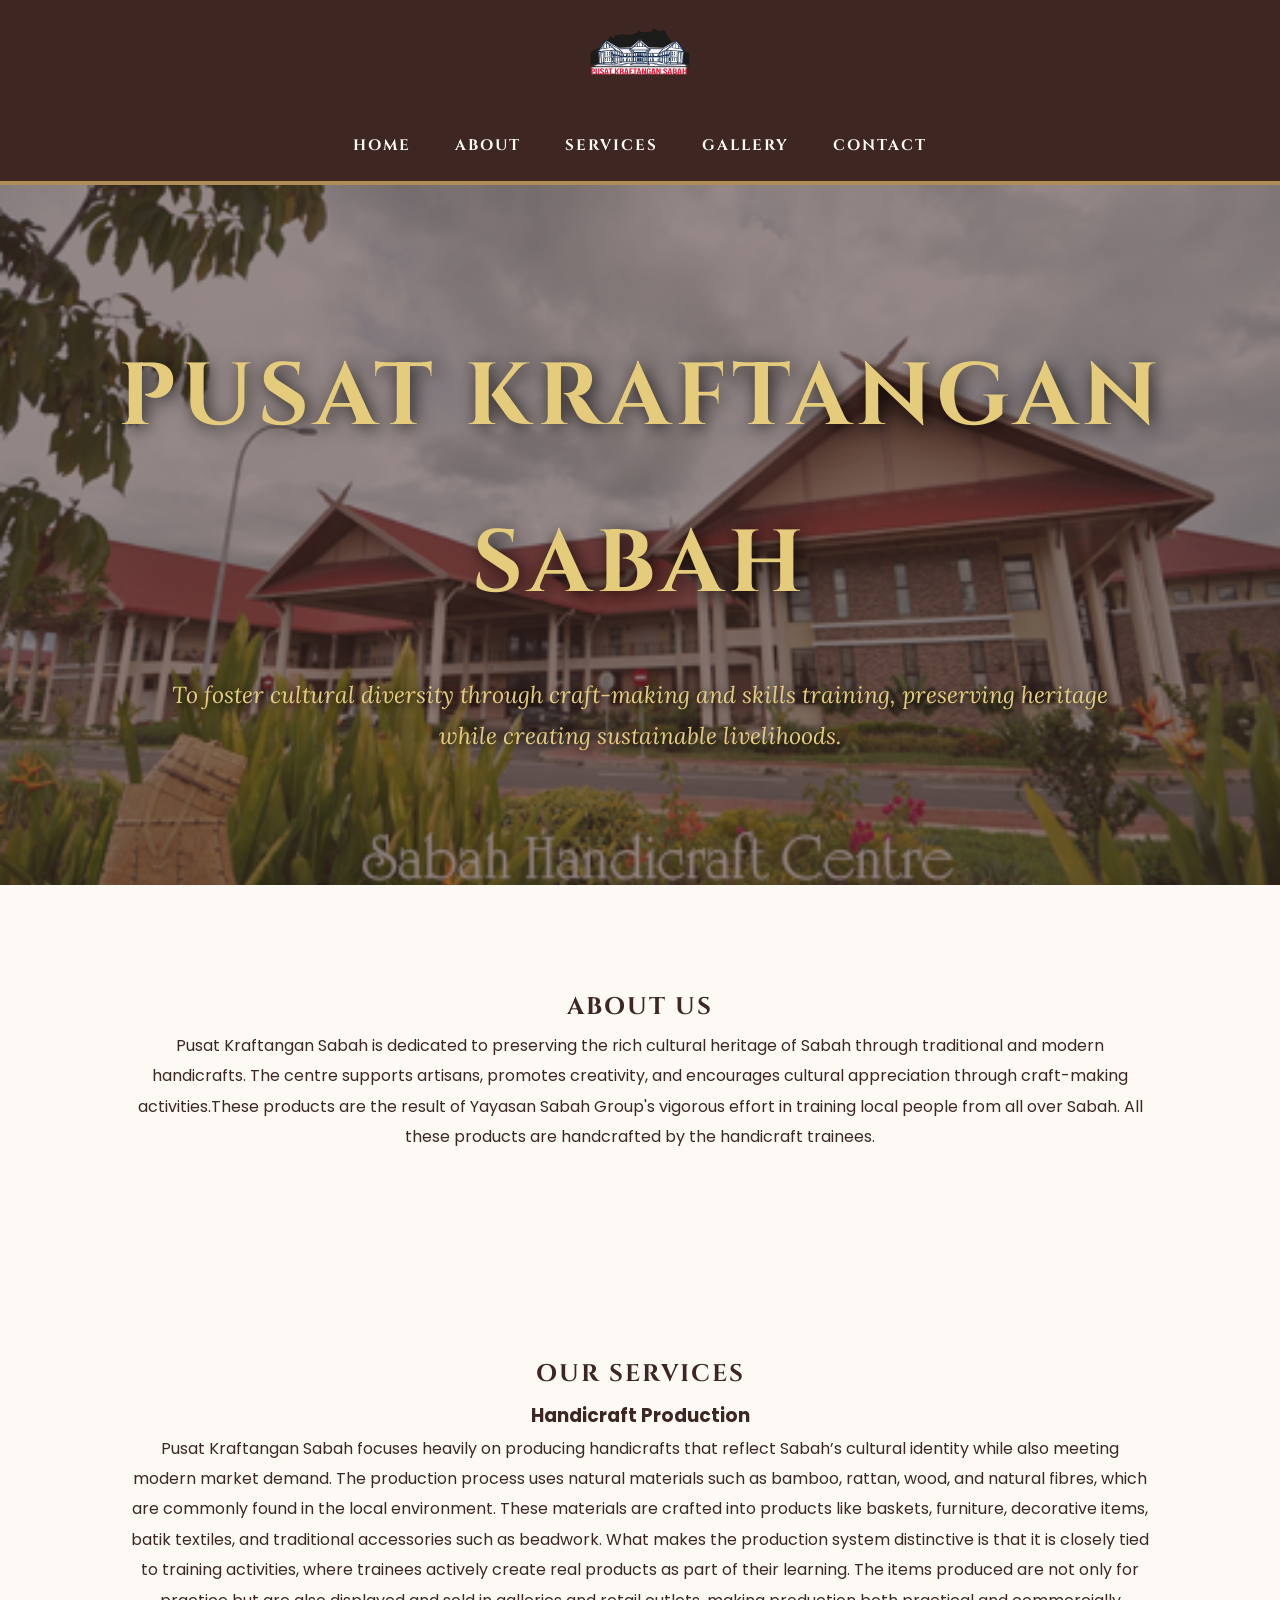
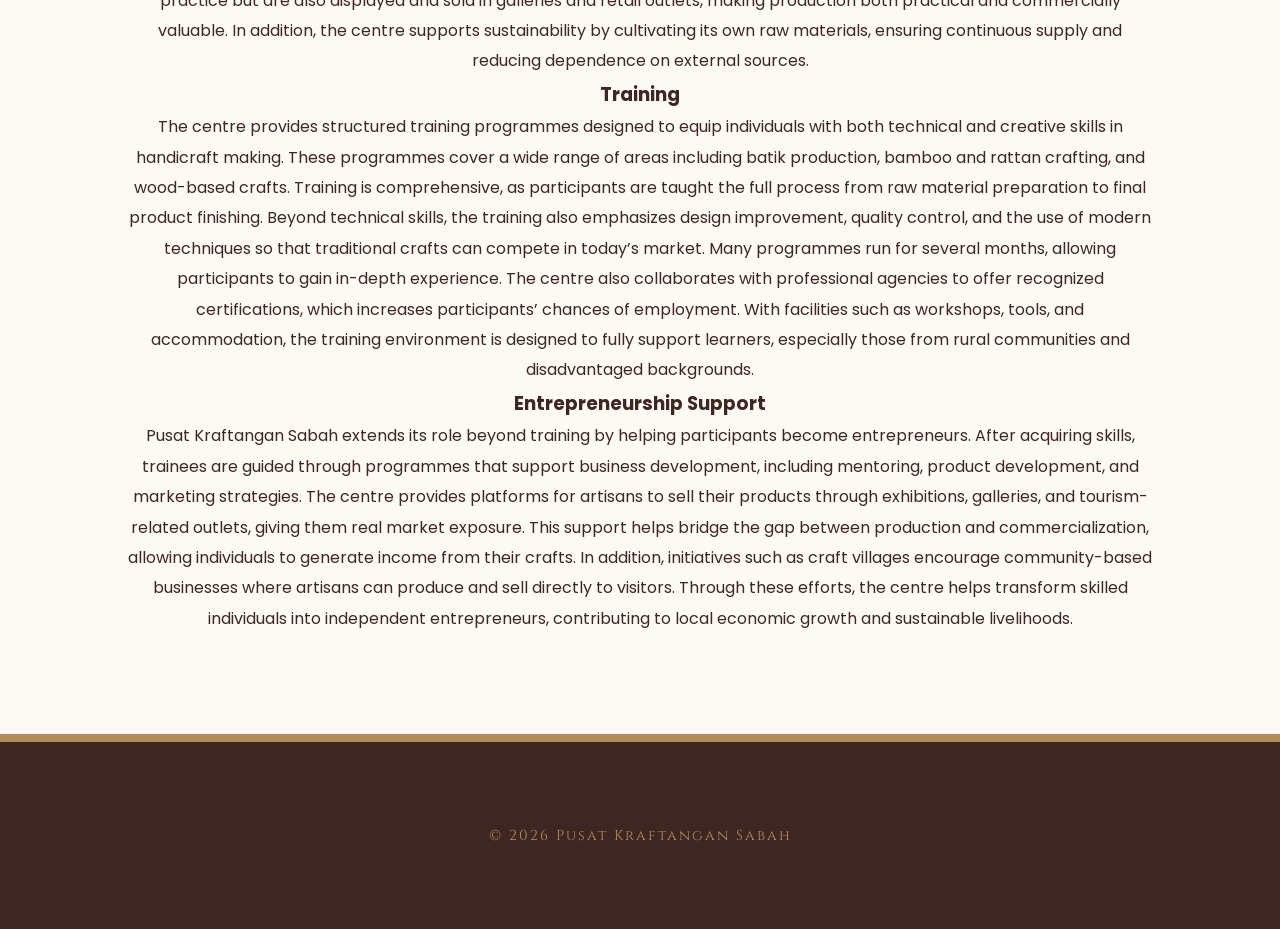
<file: index.html>
<!DOCTYPE html>
<html lang="en">
<head>
<meta charset="UTF-8">
<title>Pusat Kraftangan Sabah</title>
<link rel="stylesheet" href="css/style.css">
</head>

<body>

<header>

<div class="logo">
<img src="images/logo.png" alt="PKS Logo">
</div>

<nav>
<a href="index.html">Home</a>
<a href="about.html">About</a>
<a href="services.html">Services</a>
<a href="gallery.html">Gallery</a>
<a href="contact.html">Contact</a>
</nav>

</header>


<section class="hero">

<img src="images/hero.jpg.png" alt="Pusat Kraftangan Sabah">

<div class="hero-text">
<h1>Pusat Kraftangan Sabah</h1>

<p>
To foster cultural diversity through craft-making and skills training,
preserving heritage while creating sustainable livelihoods.
</p>

</div>

</section>


<section class="home-about">

<h2>About Us</h2>

<p>
Pusat Kraftangan Sabah is dedicated to preserving the rich cultural
heritage of Sabah through traditional and modern handicrafts.
The centre supports artisans, promotes creativity, and encourages
cultural appreciation through craft-making activities.These products are the result of 
Yayasan Sabah Group's vigorous effort in training local people from all over Sabah. 
All these products are handcrafted by the handicraft trainees.
</p>

</section>


<section class="home-services">

<h2>Our Services</h2>

<div class="services-preview">

<div>
<h3>Handicraft Production</h3>
<p>Pusat Kraftangan Sabah focuses heavily on producing handicrafts that reflect Sabah’s cultural identity while also meeting modern market demand.
   The production process uses natural materials such as bamboo, rattan, wood, and natural fibres, which are commonly found in the local environment.
   These materials are crafted into products like baskets, furniture, decorative items, batik textiles, and traditional accessories such as beadwork.
   What makes the production system distinctive is that it is closely tied to training activities, 
   where trainees actively create real products as part of their learning.
   The items produced are not only for practice but are also displayed and sold in galleries and retail outlets,
   making production both practical and commercially valuable. In addition, the centre supports sustainability by cultivating its own raw materials,
   ensuring continuous supply and reducing dependence on external sources.</p>
</div>

<div>
<h3>Training</h3>
<p>The centre provides structured training programmes designed to equip individuals with both technical and creative skills in handicraft making. 
   These programmes cover a wide range of areas including batik production, bamboo and rattan crafting, and wood-based crafts.
   Training is comprehensive, as participants are taught the full process from raw material preparation to final product finishing. 
   Beyond technical skills, the training also emphasizes design improvement, quality control, and the use of modern techniques so that 
   traditional crafts can compete in today’s market. Many programmes run for several months, allowing participants to gain in-depth experience.
   The centre also collaborates with professional agencies to offer recognized certifications, which increases participants’ chances of employment.
   With facilities such as workshops, tools, and accommodation, the training environment is designed to fully support learners, 
   especially those from rural communities and disadvantaged backgrounds.</p>
</div>

<div>
<h3>Entrepreneurship Support </h3>
<p>Pusat Kraftangan Sabah extends its role beyond training by helping participants become entrepreneurs. 
   After acquiring skills, trainees are guided through programmes that support business development, including mentoring, product development, 
   and marketing strategies. The centre provides platforms for artisans to sell their products through exhibitions, galleries, and tourism-related outlets, 
   giving them real market exposure. This support helps bridge the gap between production and commercialization, 
   allowing individuals to generate income from their crafts. In addition, initiatives such as craft villages encourage community-based businesses 
   where artisans can produce and sell directly to visitors. 
   Through these efforts, the centre helps transform skilled individuals into independent entrepreneurs, 
   contributing to local economic growth and sustainable livelihoods.</p>
</div>

</div>

</section>


<footer>

<p>© 2026 Pusat Kraftangan Sabah</p>

</footer>

</body>
</html>
</file>
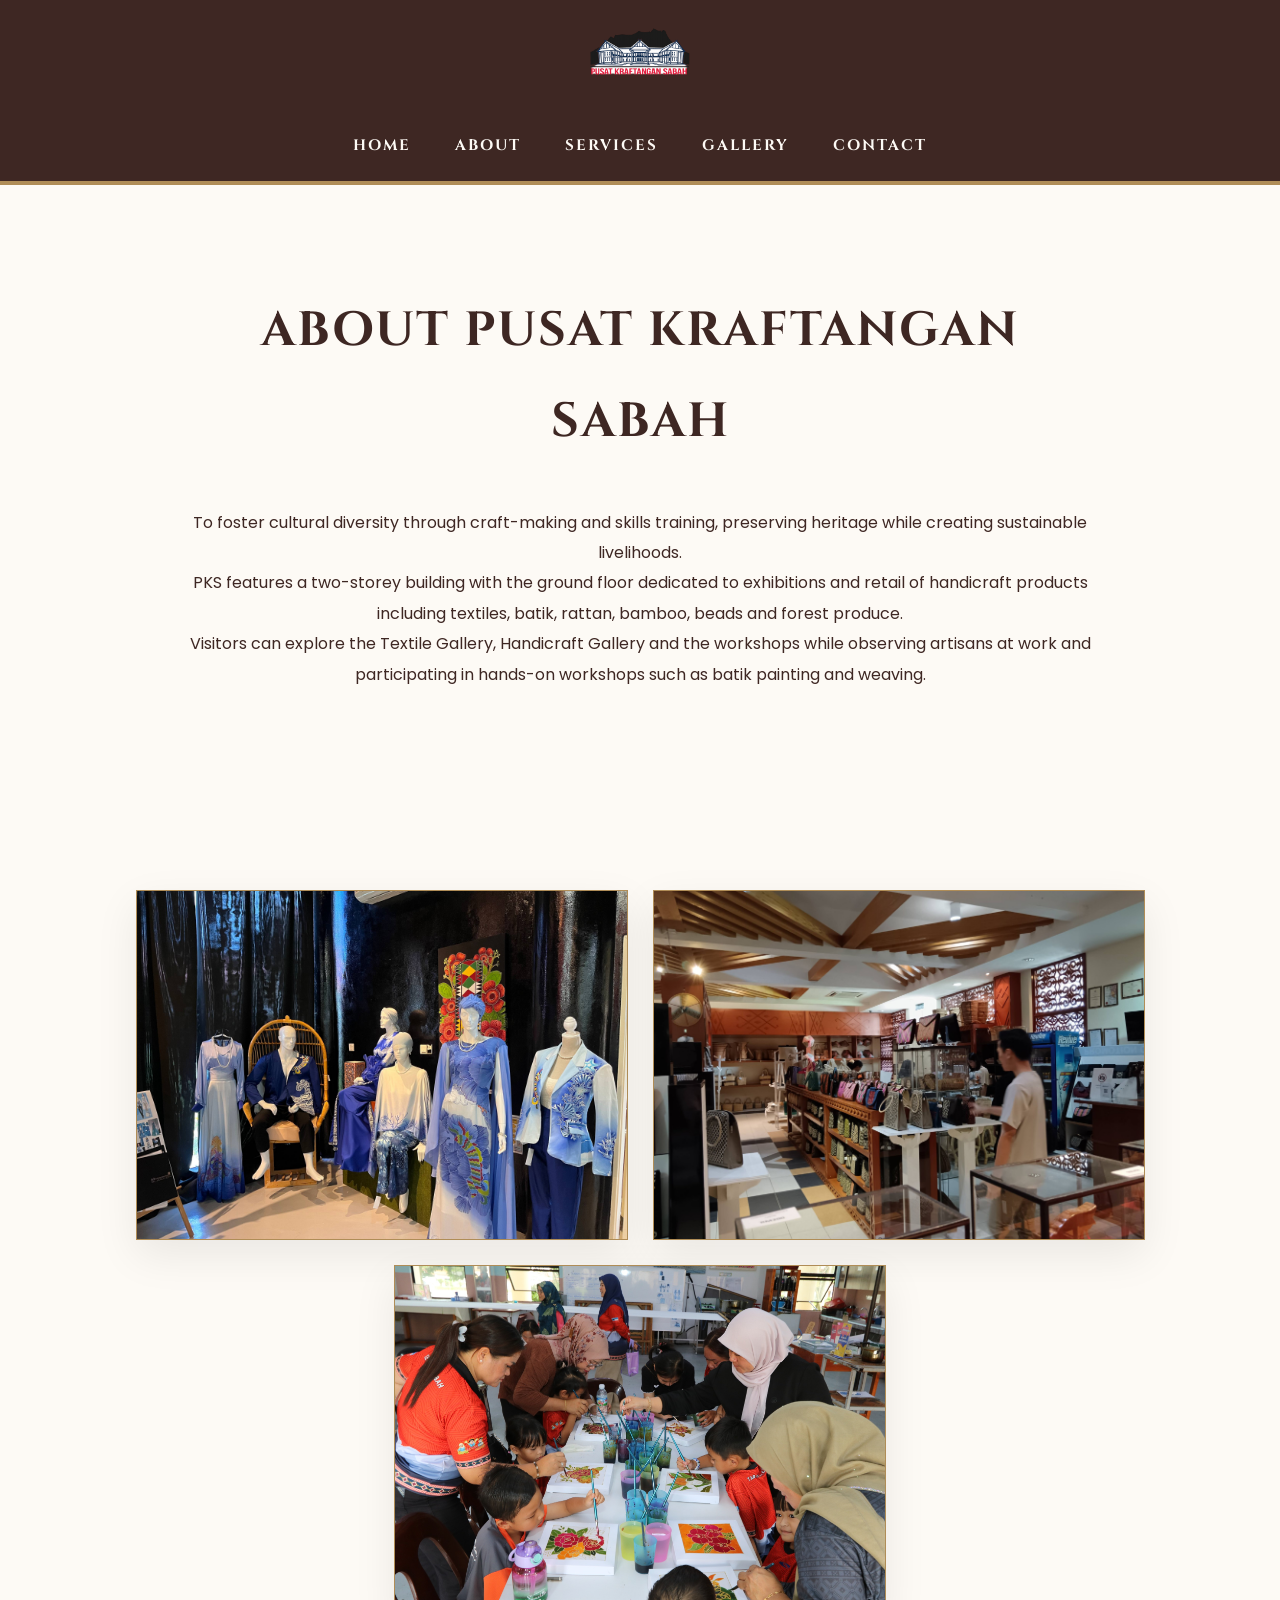
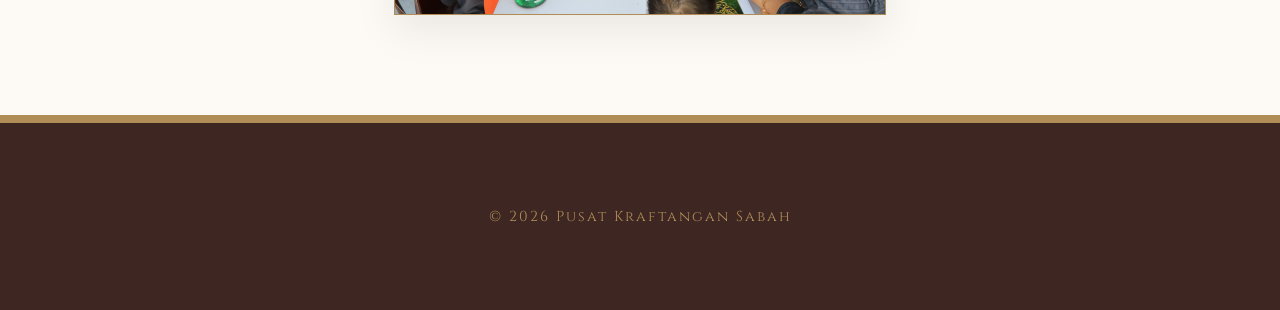
<file: about.html>
<!DOCTYPE html>
<html>
<head>
<title>About - Pusat Kraftangan Sabah</title>
<link rel="stylesheet" href="css/style.css">
</head>

<body>

<header>

<div class="logo">
<img src="images/logo.png">
</div>

<nav>
<a href="index.html">Home</a>
<a href="about.html">About</a>
<a href="services.html">Services</a>
<a href="gallery.html">Gallery</a>
<a href="contact.html">Contact</a>
</nav>

</header>


<section class="about">

<h1>About Pusat Kraftangan Sabah</h1>

<p>
To foster cultural diversity through craft-making and skills training,
preserving heritage while creating sustainable livelihoods.
</p>

<p>
PKS features a two-storey building with the ground floor dedicated to
exhibitions and retail of handicraft products including textiles,
batik, rattan, bamboo, beads and forest produce.
</p>

<p>
Visitors can explore the Textile Gallery, Handicraft Gallery and
the workshops while observing artisans at work and participating
in hands-on workshops such as batik painting and weaving.
</p>

</section>


<section class="about-images">

<img src="images/about1.jpg">
<img src="images/about2.jpg">
<img src="images/about3.jpg">

</section>


<footer>

<p>© 2026 Pusat Kraftangan Sabah</p>

</footer>

</body>
</html>
</file>
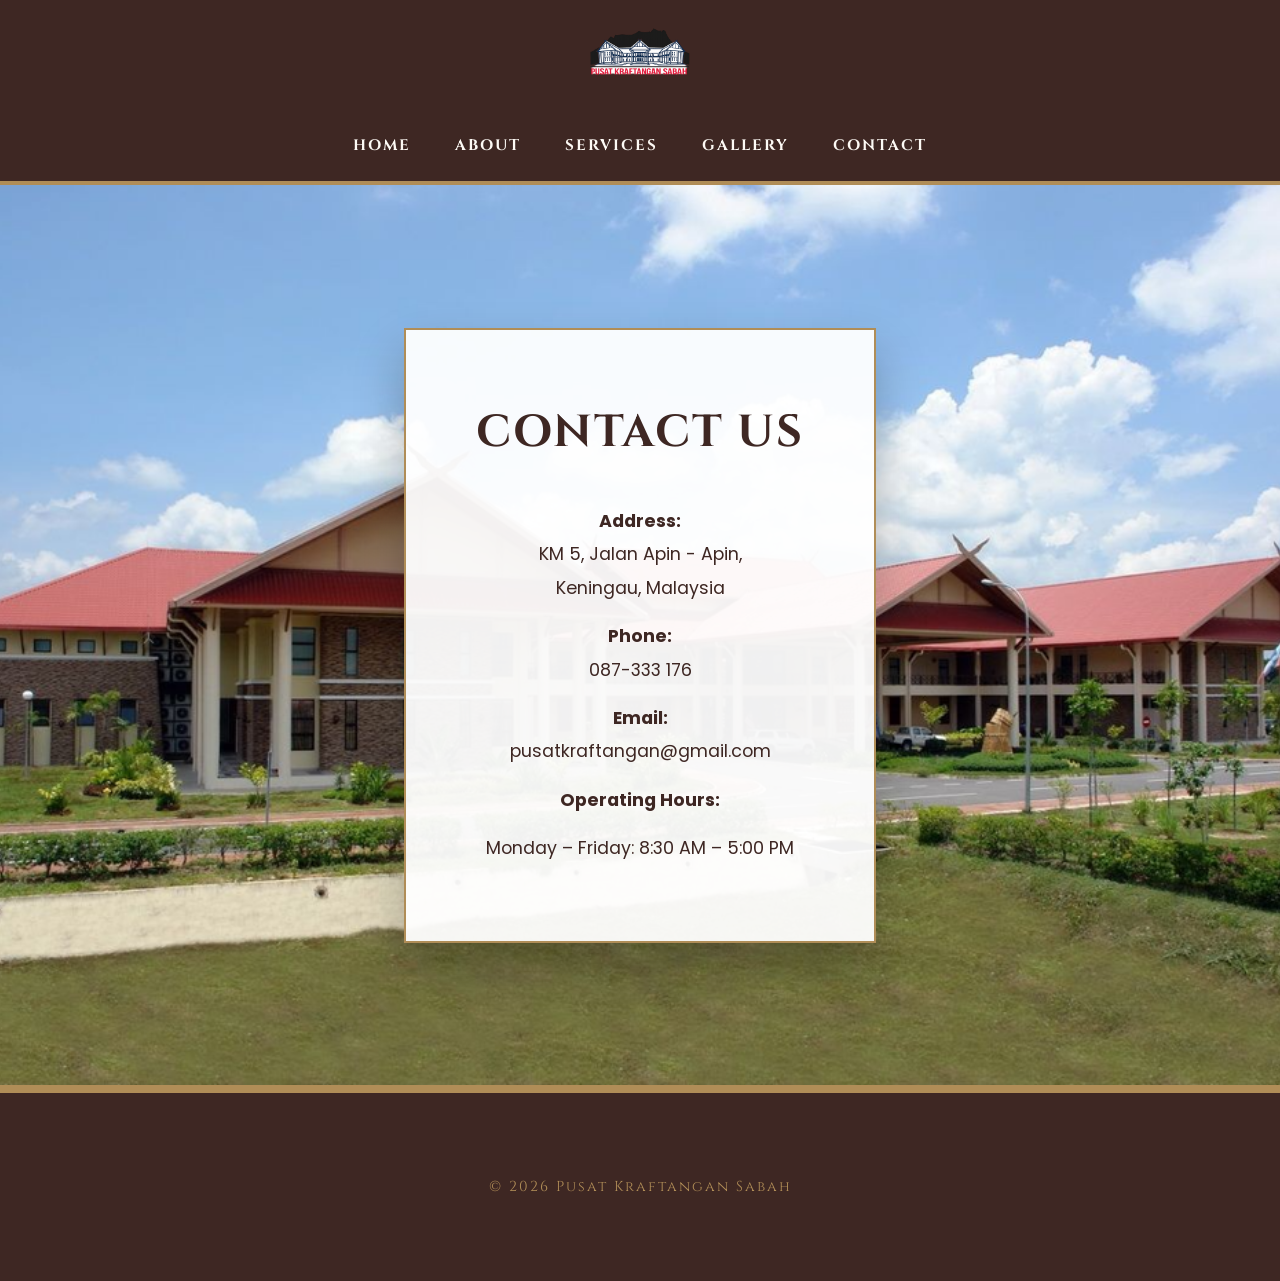
<file: contact.html>
<!DOCTYPE html>
<html>

<head>

<title>Contact - Pusat Kraftangan Sabah</title>

<link rel="stylesheet" href="css/style.css">

</head>

<body>

<header>

<div class="logo">
<img src="images/logo.png" alt="Pusat Kraftangan Sabah Logo">
</div>

<nav>
<a href="index.html">Home</a>
<a href="about.html">About</a>
<a href="services.html">Services</a>
<a href="gallery.html">Gallery</a>
<a href="contact.html">Contact</a>
</nav>

</header>


<section class="contact">

<div class="contact-box">

<h1>Contact Us</h1>

<p><strong>Address:</strong><br>
KM 5, Jalan Apin - Apin,<br>
Keningau, Malaysia
</p>

<p><strong>Phone:</strong><br>
087-333 176
</p>

<p><strong>Email:</strong><br>
pusatkraftangan@gmail.com
</p>

<p><strong>Operating Hours:</strong></p>

<p>
Monday – Friday: 8:30 AM – 5:00 PM<br>
</p>

</div>

</section>


<footer>

<p>© 2026 Pusat Kraftangan Sabah</p>

</footer>

</body>

</html>
</file>
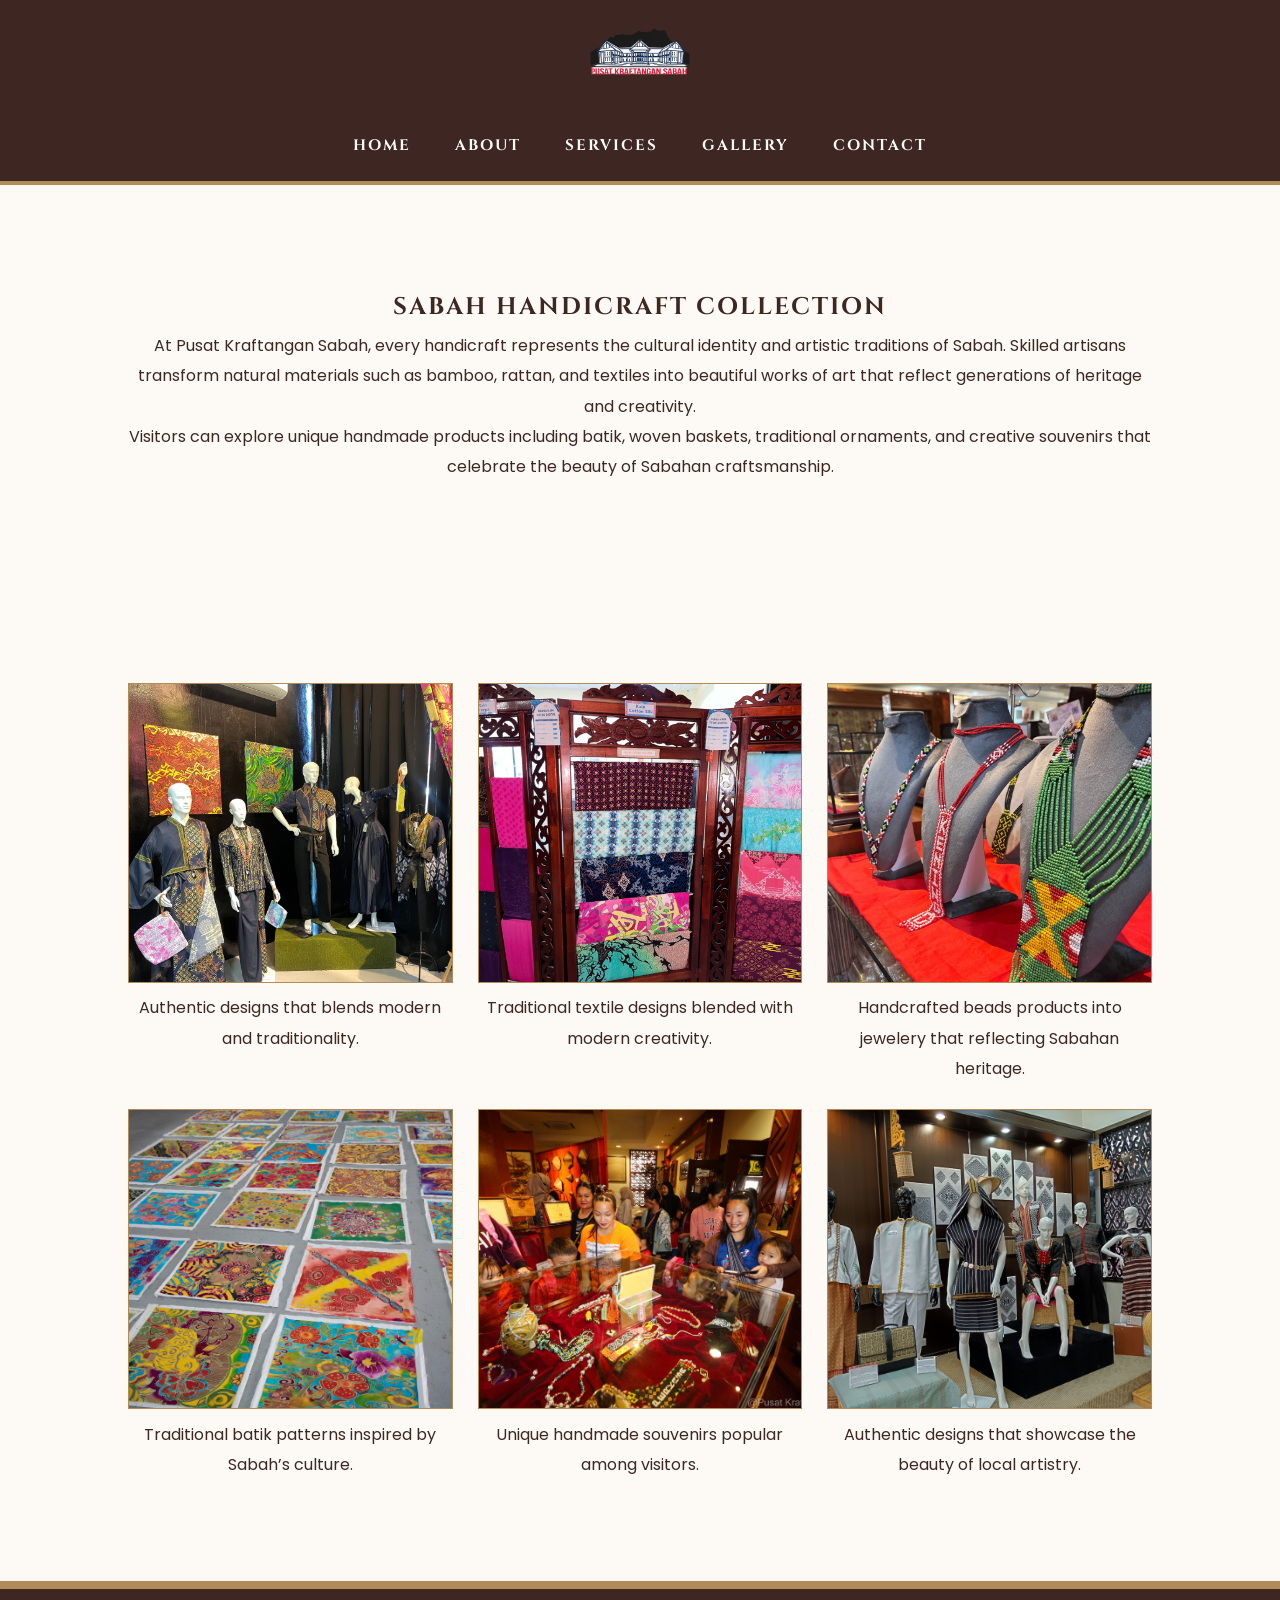
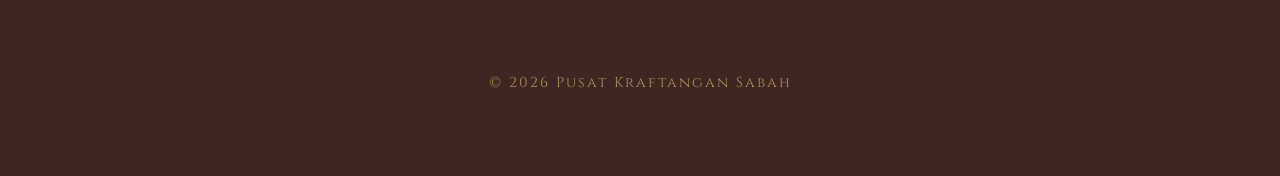
<file: gallery.html>
<!DOCTYPE html>
<html>

<head>

<title>Gallery - Pusat Kraftangan Sabah</title>

<link rel="stylesheet" href="css/style.css">

</head>

<body>


<header>

<div class="logo">
<img src="images/logo.png" alt="PKS Logo">
</div>

<nav>
<a href="index.html">Home</a>
<a href="about.html">About</a>
<a href="services.html">Services</a>
<a href="gallery.html">Gallery</a>
<a href="contact.html">Contact</a>
</nav>

</header>


<!-- GALLERY INTRO -->

<section class="gallery-intro">

<h1>Sabah Handicraft Collection</h1>

<p>
At Pusat Kraftangan Sabah, every handicraft represents the cultural
identity and artistic traditions of Sabah. Skilled artisans transform
natural materials such as bamboo, rattan, and textiles into beautiful
works of art that reflect generations of heritage and creativity.
</p>

<p>
Visitors can explore unique handmade products including batik,
woven baskets, traditional ornaments, and creative souvenirs that
celebrate the beauty of Sabahan craftsmanship.
</p>

</section>


<!-- GALLERY GRID -->

<section class="gallery">

<div class="gallery-grid">

<div class="gallery-item">
<img src="images/gallery1.jpg" alt="Batik Craft">
<p>Authentic designs that blends modern and traditionality.</p>
</div>

<div class="gallery-item">
<img src="images/gallery2.jpg" alt="Rattan Craft">
<p>Traditional textile designs blended with modern creativity.</p>
</div>

<div class="gallery-item">
<img src="images/gallery3.jpg" alt="Bamboo Craft">
<p>Handcrafted beads products into jewelery that reflecting Sabahan heritage.</p>
</div>

<div class="gallery-item">
<img src="images/gallery4.jpg" alt="Textile Craft">
<p>Traditional batik patterns inspired by Sabah’s culture.</p>
</div>

<div class="gallery-item">
<img src="images/gallery5.jpg" alt="Handmade Souvenir">
<p>Unique handmade souvenirs popular among visitors.</p>
</div>

<div class="gallery-item">
<img src="images/gallery6.jpg" alt="Traditional Craft">
<p>Authentic designs that showcase the beauty of local artistry.</p>
</div>

</div>

</section>


<footer>

<p>© 2026 Pusat Kraftangan Sabah</p>

</footer>


</body>

</html>
</file>
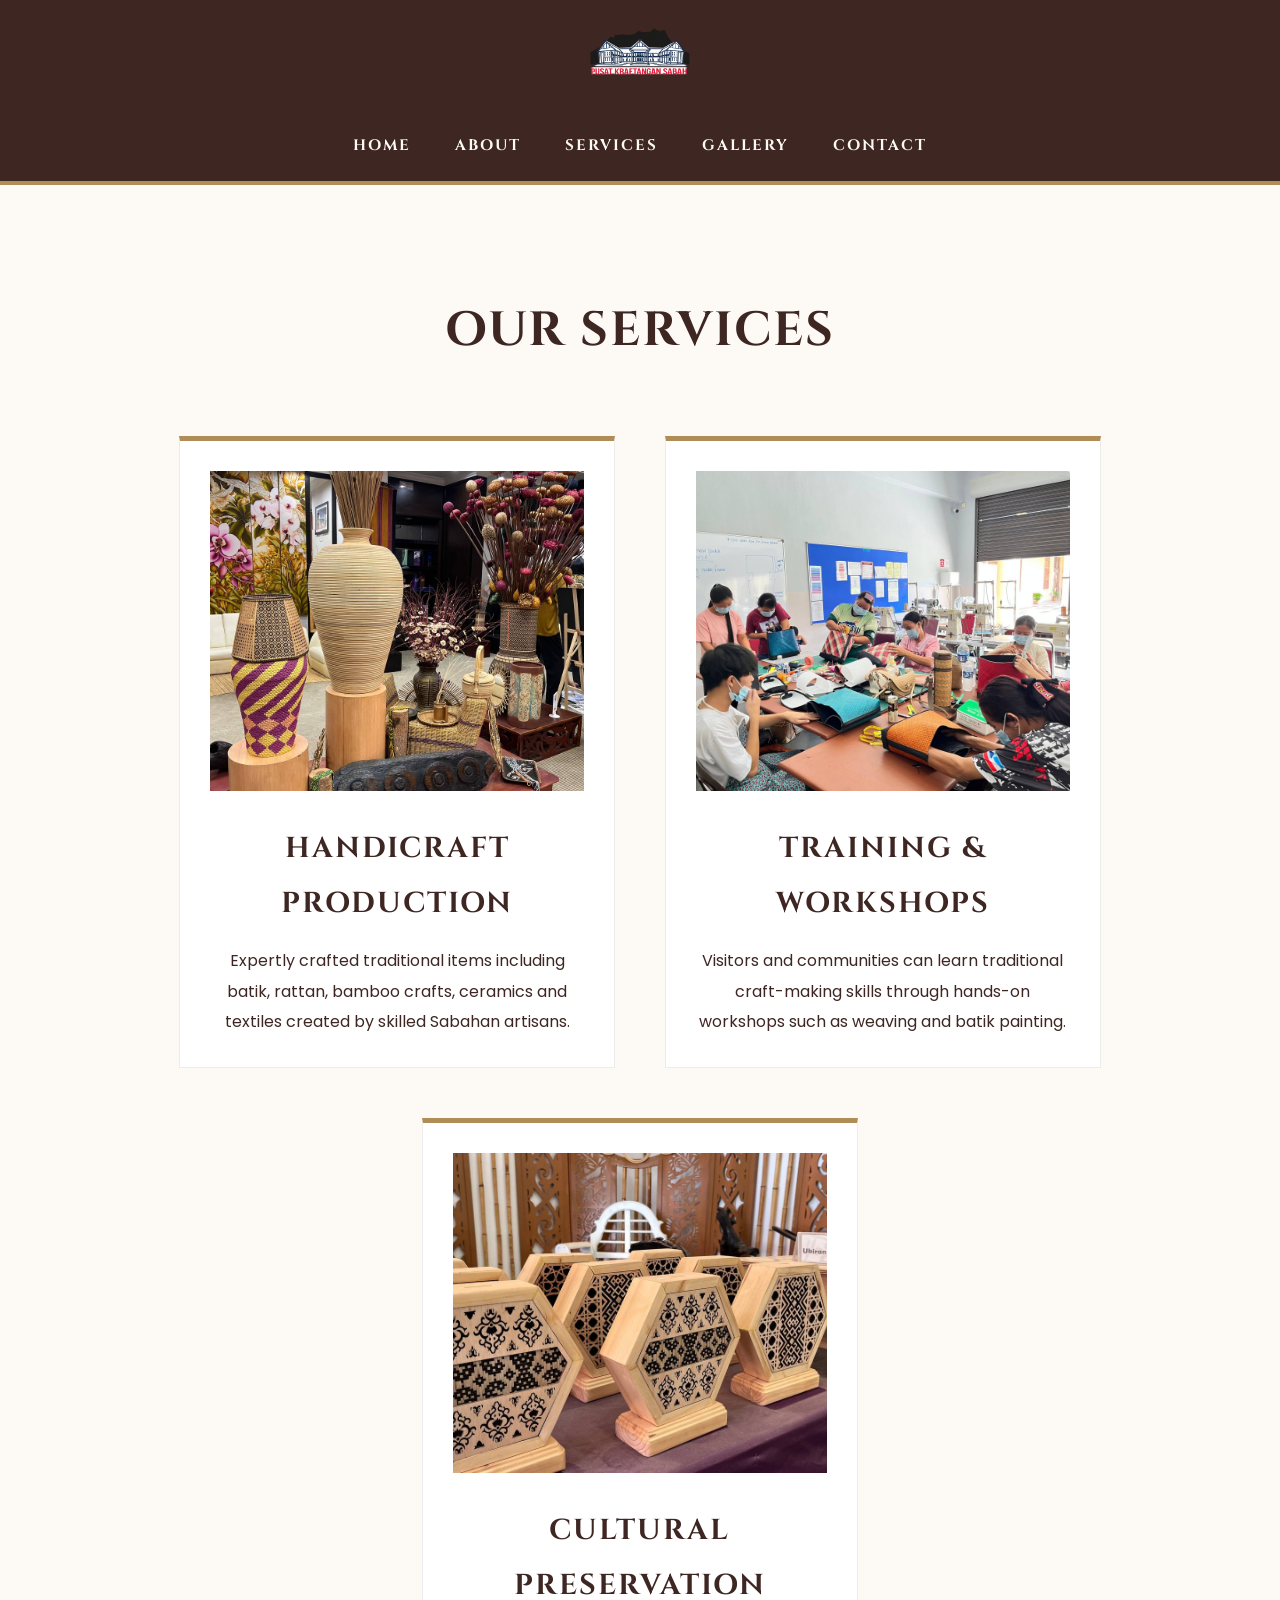
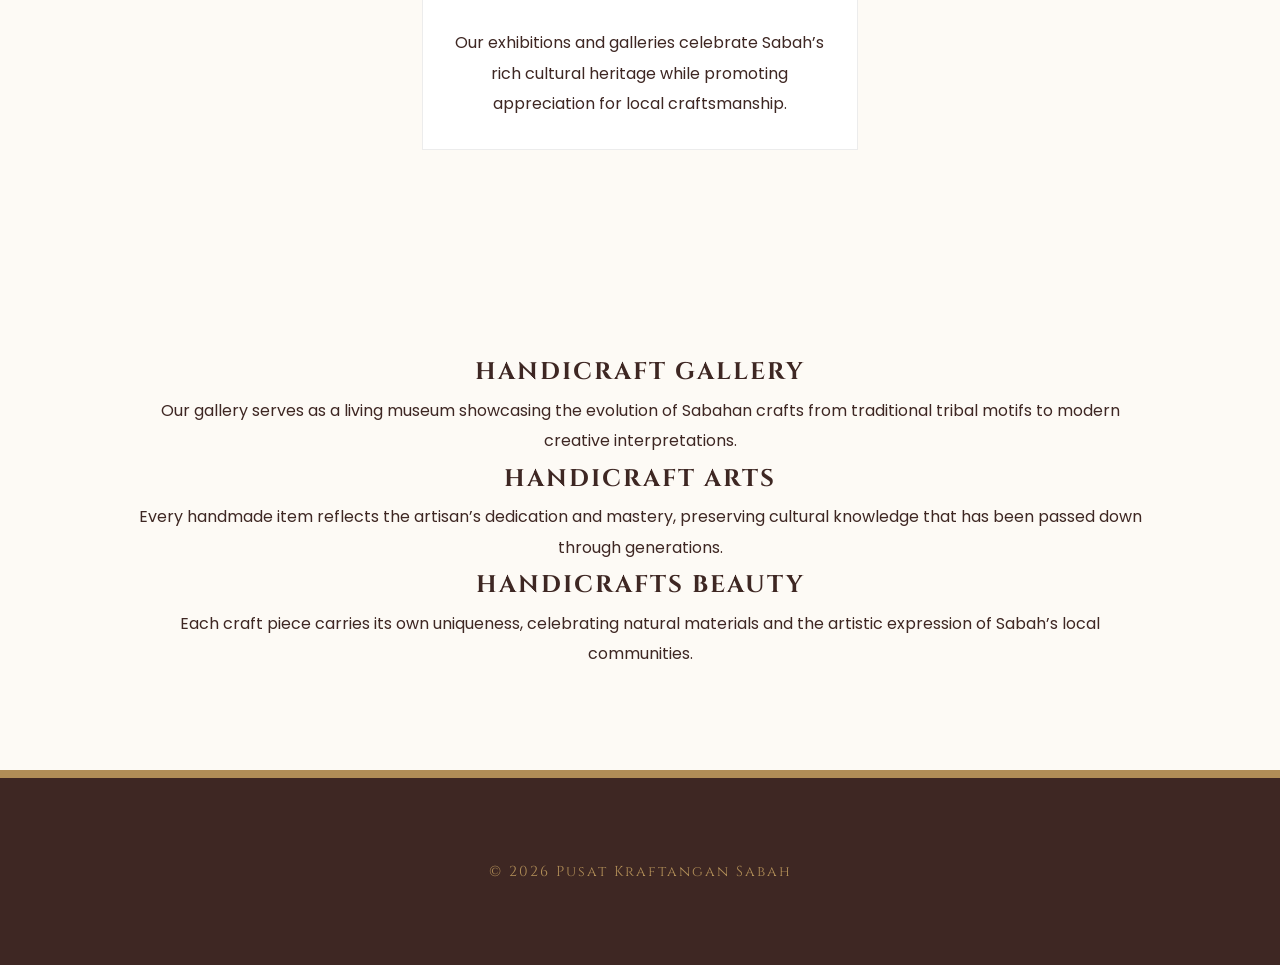
<file: services.html>
<!DOCTYPE html>
<html>
<head>
<title>Services - Pusat Kraftangan Sabah</title>
<link rel="stylesheet" href="css/style.css">
</head>

<body>

<header>

<div class="logo">
<img src="images/logo.png" alt="PKS Logo">
</div>

<nav>
<a href="index.html">Home</a>
<a href="about.html">About</a>
<a href="services.html">Services</a>
<a href="gallery.html">Gallery</a>
<a href="contact.html">Contact</a>
</nav>

</header>


<!-- PAGE TITLE -->

<section class="services">

<h1>Our Services</h1>

<div class="services-container">

<div class="service-card">
<img src="images/service1.jpg" alt="Production">

<h2>Handicraft Production</h2>

<p>
Expertly crafted traditional items including batik,
rattan, bamboo crafts, ceramics and textiles created
by skilled Sabahan artisans.
</p>
</div>


<div class="service-card">
<img src="images/service2.jpg" alt="Training">

<h2>Training & Workshops</h2>

<p>
Visitors and communities can learn traditional
craft-making skills through hands-on workshops
such as weaving and batik painting.
</p>
</div>


<div class="service-card">
<img src="images/service3.jpg" alt="Cultural Preservation">

<h2>Cultural Preservation</h2>

<p>
Our exhibitions and galleries celebrate Sabah’s
rich cultural heritage while promoting appreciation
for local craftsmanship.
</p>
</div>

</div>

</section>


<!-- EXTRA CULTURAL INFORMATION -->

<section class="cultural-info">

<div class="info-block">
<h2>Handicraft Gallery</h2>

<p>
Our gallery serves as a living museum showcasing
the evolution of Sabahan crafts from traditional
tribal motifs to modern creative interpretations.
</p>

</div>


<div class="info-block">

<h2>Handicraft Arts</h2>

<p>
Every handmade item reflects the artisan’s
dedication and mastery, preserving cultural
knowledge that has been passed down through generations.
</p>

</div>


<div class="info-block">

<h2>Handicrafts Beauty</h2>

<p>
Each craft piece carries its own uniqueness,
celebrating natural materials and the artistic
expression of Sabah’s local communities.
</p>

</div>

</section>


<footer>

<p>© 2026 Pusat Kraftangan Sabah</p>

</footer>

</body>
</html>
</file>
<file: css/style.css>
/* ---------------- GOOGLE FONTS ---------------- */
@import url('https://fonts.googleapis.com/css2?family=Cinzel:wght@700;900&family=Lora:ital,wght@0,400;1,400&family=Poppins:wght@300;400;600&display=swap');

/* ---------------- RESET ---------------- */

*{
    margin:0;
    padding:0;
    box-sizing:border-box;
}

/* ---------------- BODY ---------------- */

body{
    font-family:'Poppins',sans-serif;
    background:#fdfaf5;
    color:#3e2723;
    line-height:1.9;
    text-align:center;
}

/* ---------------- HEADER ---------------- */

header{
    background:#3e2723;
    display:flex;
    flex-direction:column;
    align-items:center;
    padding:20px 0;
    border-bottom:4px solid #b08d57;
}

.logo img{
    height:75px;
    margin-bottom:15px;
}

/* ---------------- NAVIGATION ---------------- */

nav{
    margin-top:10px;
}

nav a{

    color:#fdfaf5;
    text-decoration:none;
    margin:0 20px;

    font-size:0.95rem;

    font-family:'Cinzel',serif;

    font-weight:700;

    letter-spacing:2px;

    text-transform:uppercase;

    transition:.35s;

}

nav a:hover{

    color:#e5cc7d;

}

/* ---------------- HERO ---------------- */

.hero{

    position:relative;

    width:100%;

    height:700px;

    overflow:hidden;

    display:flex;

    justify-content:center;

    align-items:center;

    background:#3e2723;

}

.hero img{

    position:absolute;

    top:0;

    left:0;

    width:100%;

    height:100%;

    object-fit:cover;

    opacity:.45;

}

.hero-text{

    position:absolute;

    top:50%;

    left:50%;

    transform:translate(-50%,-50%);

    width:90%;

    z-index:2;

}

.hero-text h1{

    font-family:'Cinzel',serif;

    font-size:5.5rem;

    color:#e5cc7d;

    text-transform:uppercase;

    letter-spacing:5px;

    margin-bottom:25px;

    text-shadow:3px 3px 18px rgba(0,0,0,.75);

}

.hero-text p{

    font-family:'Lora',serif;

    font-size:1.45rem;

    color:#e5cc7d;

    font-style:italic;

    max-width:950px;

    margin:auto;

    line-height:1.8;

    text-shadow:2px 2px 8px rgba(0,0,0,.8);

}

/* ---------------- GENERAL SECTION ---------------- */

section{

    padding:100px 10%;

}

/* ---------------- TITLES ---------------- */

h1,h2{

    font-family:'Cinzel',serif;

    color:#3e2723;

    text-transform:uppercase;

    letter-spacing:2px;

}

/* ---------------- ABOUT ---------------- */

.about{

    max-width:1200px;

    margin:auto;

}

.about h1{

    font-size:3rem;

    margin-bottom:40px;

}

.about-content{

    display:flex;

    flex-direction:column;

    align-items:center;

    gap:50px;

}

.about-text{

    max-width:850px;

    font-size:1.15rem;

    margin:auto;

}

.about-images{

    display:flex;

    justify-content:center;

    flex-wrap:wrap;

    gap:25px;

}

.about-images img{

    width:calc(50% - 20px);

    min-width:300px;

    height:350px;

    object-fit:cover;

    border:1px solid #b08d57;

    box-shadow:0 15px 40px rgba(0,0,0,.08);

}

/* ---------------- SERVICES ---------------- */

.services h1{

    font-size:3rem;

    margin-bottom:60px;

}

.services-container{

    display:flex;

    justify-content:center;

    flex-wrap:wrap;

    gap:50px;

    max-width:1100px;

    margin:auto;

}

.service-card{

    background:white;

    width:calc(45% - 25px);

    min-width:300px;

    padding:30px;

    border:1px solid #ececec;

    border-top:5px solid #b08d57;

    transition:.4s;

}

.service-card:hover{

    transform:translateY(-12px);

    box-shadow:0 20px 45px rgba(0,0,0,.12);

}

.service-card img{

    width:100%;

    height:320px;

    object-fit:cover;

    margin-bottom:20px;

}

.service-card h2{

    margin-bottom:15px;

    font-size:1.8rem;

}

/* ---------------- GALLERY ---------------- */

.gallery-grid{

    display:grid;

    grid-template-columns:repeat(3,1fr);

    gap:25px;

}

.gallery-grid img{

    width:100%;

    height:300px;

    object-fit:cover;

    border:1px solid #b08d57;

    transition:.4s;

}

.gallery-grid img:hover{

    transform:scale(1.03);

}

/* ---------------- CONTACT ---------------- */

.contact{

    background-image:url("../images/contact.png");

    background-size:cover;

    background-position:center;

    background-repeat:no-repeat;

    min-height:100vh;

    display:flex;

    justify-content:center;

    align-items:center;

    padding:120px 20px;

}

.contact-box{

    background:rgba(255,255,255,.94);

    padding:60px 70px;

    max-width:650px;

    border:2px solid #b08d57;

    box-shadow:0 25px 45px rgba(0,0,0,.25);

}

.contact-box h1{

    font-size:2.8rem;

    margin-bottom:30px;

}

.contact-box p{

    font-size:1.1rem;

    margin-bottom:15px;

}

/* ---------------- FOOTER ---------------- */

footer{

    background:#3e2723;

    color:#b08d57;

    text-align:center;

    padding:80px 20px;

    border-top:8px solid #b08d57;

}

footer p{

    font-family:'Cinzel',serif;

    font-size:.9rem;

    letter-spacing:2px;

}

/* ---------------- MOBILE ---------------- */

@media(max-width:850px){

.hero{

    height:500px;

}

.hero-text h1{

    font-size:2.7rem;

}

.hero-text p{

    font-size:1rem;

}

.service-card,

.about-images img{

    width:100%;

}

.gallery-grid{

    grid-template-columns:1fr;

}

.contact-box{

    padding:40px;

}

}
</file>
